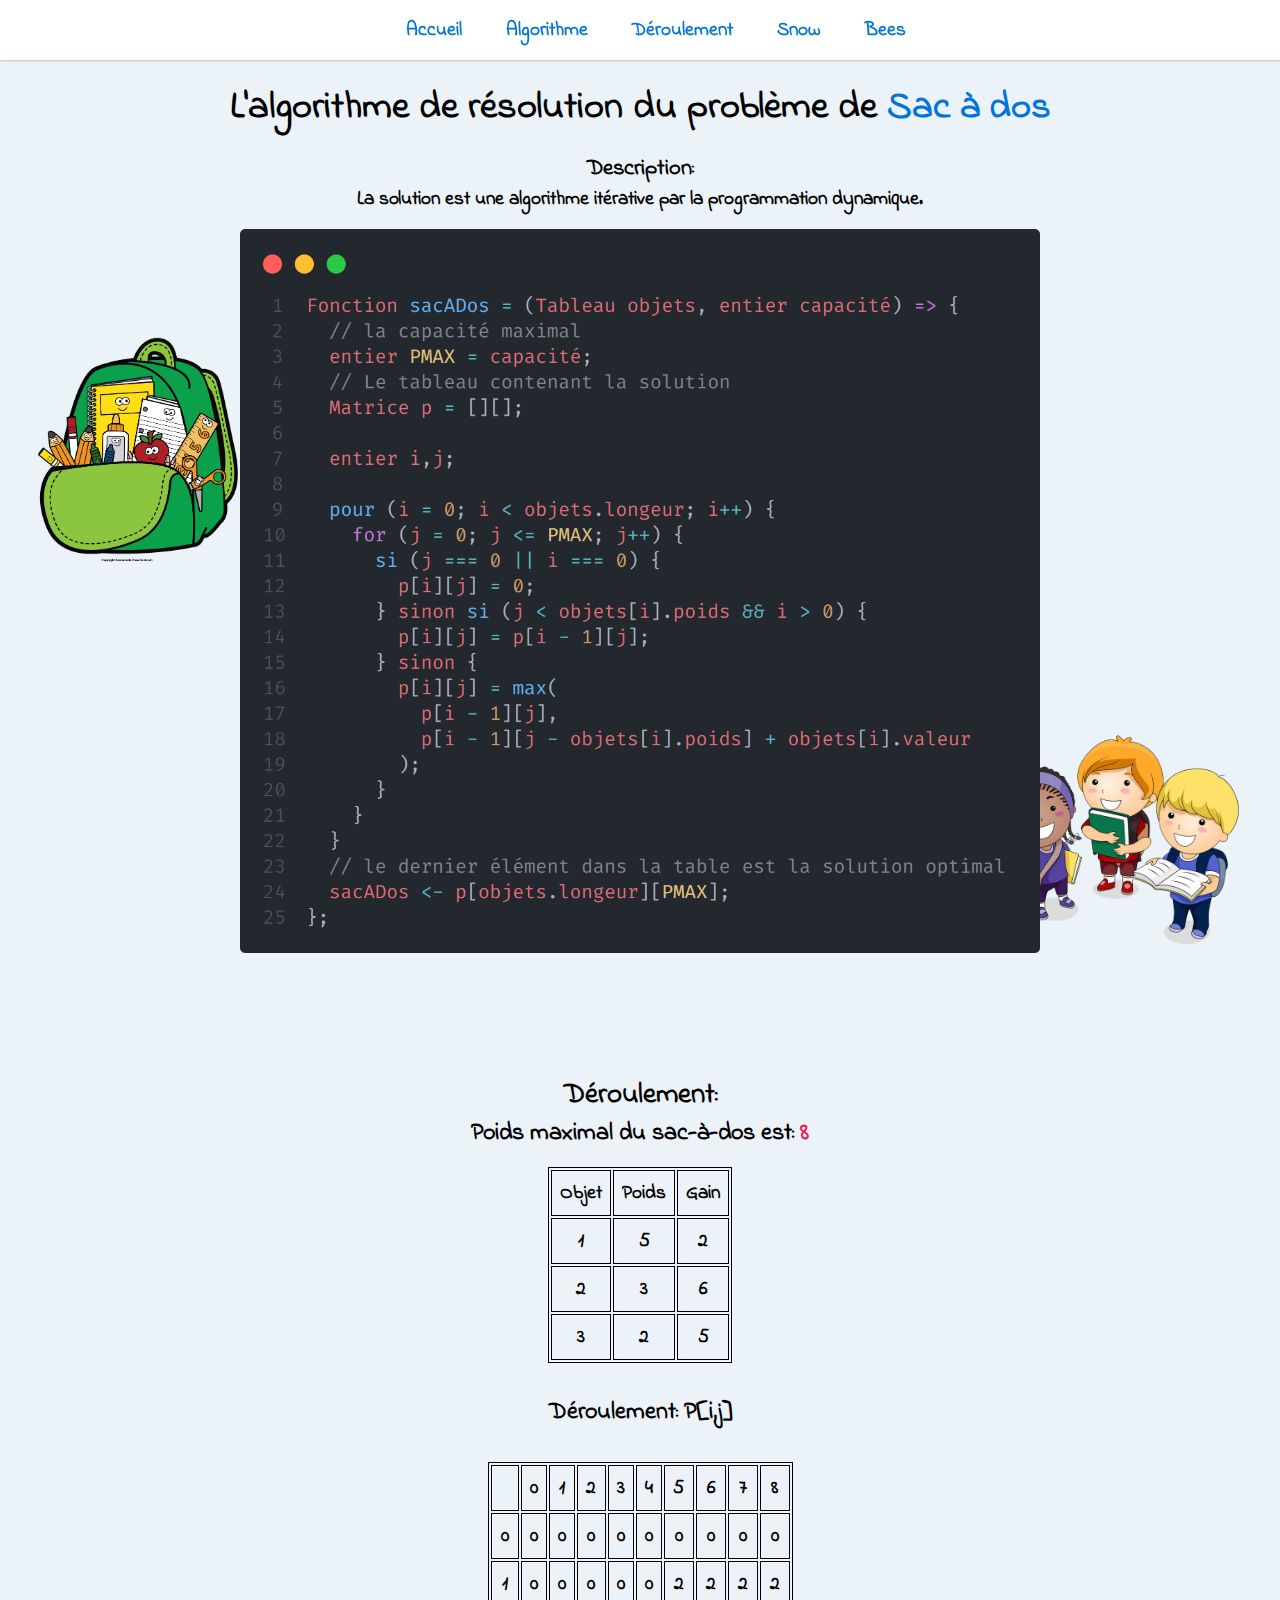
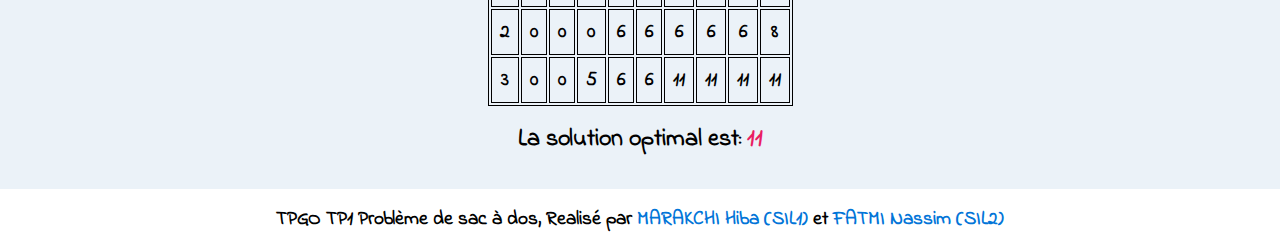
<file: algorithme.html>
<!DOCTYPE html>
<html lang="en">
	<head>
		<meta charset="UTF-8" />
		<meta http-equiv="X-UA-Compatible" content="IE=edge" />
		<meta name="viewport" content="width=device-width, initial-scale=1.0" />
		<title>Algorithme</title>
		<link rel="stylesheet" href="mainstyle.css" />
		<link rel="stylesheet" href="algorithme.css" />
		<link
			href="https://fonts.googleapis.com/css?family=Indie+Flower&display=swap"
			rel="stylesheet"
		/>
	</head>
	<body>
		<nav>
			<ul>
				<li>
					<a href="main.html">Accueil</a>
				</li>
				<li>
					<a href="algorithme.html">Algorithme</a>
				</li>
				<li>
					<a href="index.html">Déroulement</a>
				</li>
				<li>
					<a href="snow.html">Snow</a>
				</li>
				<li>
					<a href="bees.html">Bees</a>
				</li>
			</ul>
		</nav>
		<section>
			<h1>L'algorithme de résolution du problème de <span>Sac à dos</span></h1>
			<div class="desciption">
				<h3>Description:</h3>
				<p>
					La solution est une algorithme itérative par la programmation
					dynamique.
				</p>
			</div>
			<img class="algo" src="images/algo.png" alt="algo" />
		</section>
		<img class="cartable" src="images/cartable.png" alt="" />
		<img class="kids" src="images/kids.png" alt="" />
		<section>
			<h2>Déroulement:</h2>
			<div class="sacados">Poids maximal du sac-à-dos est: <span></span></div>
			<div class="objets">
				<table>
					<thead>
						<th>Objet</th>
						<th>Poids</th>
						<th>Gain</th>
					</thead>
					<tbody></tbody>
				</table>
			</div>
			<div class="matrice">
				<span>Déroulement: P[i,j]</span>
				<table></table>
			</div>
			<div class="result">La solution optimal est: <span>5</span></div>
		</section>
		<footer>
			TPGO TP1 Problème de sac à dos, Realisé par
			<span>MARAKCHI Hiba (SIL1)</span> et
			<span>FATMI Nassim (SIL2)</span>
		</footer>
		<script src="deroulement.js"></script>
	</body>
</html>
</file>
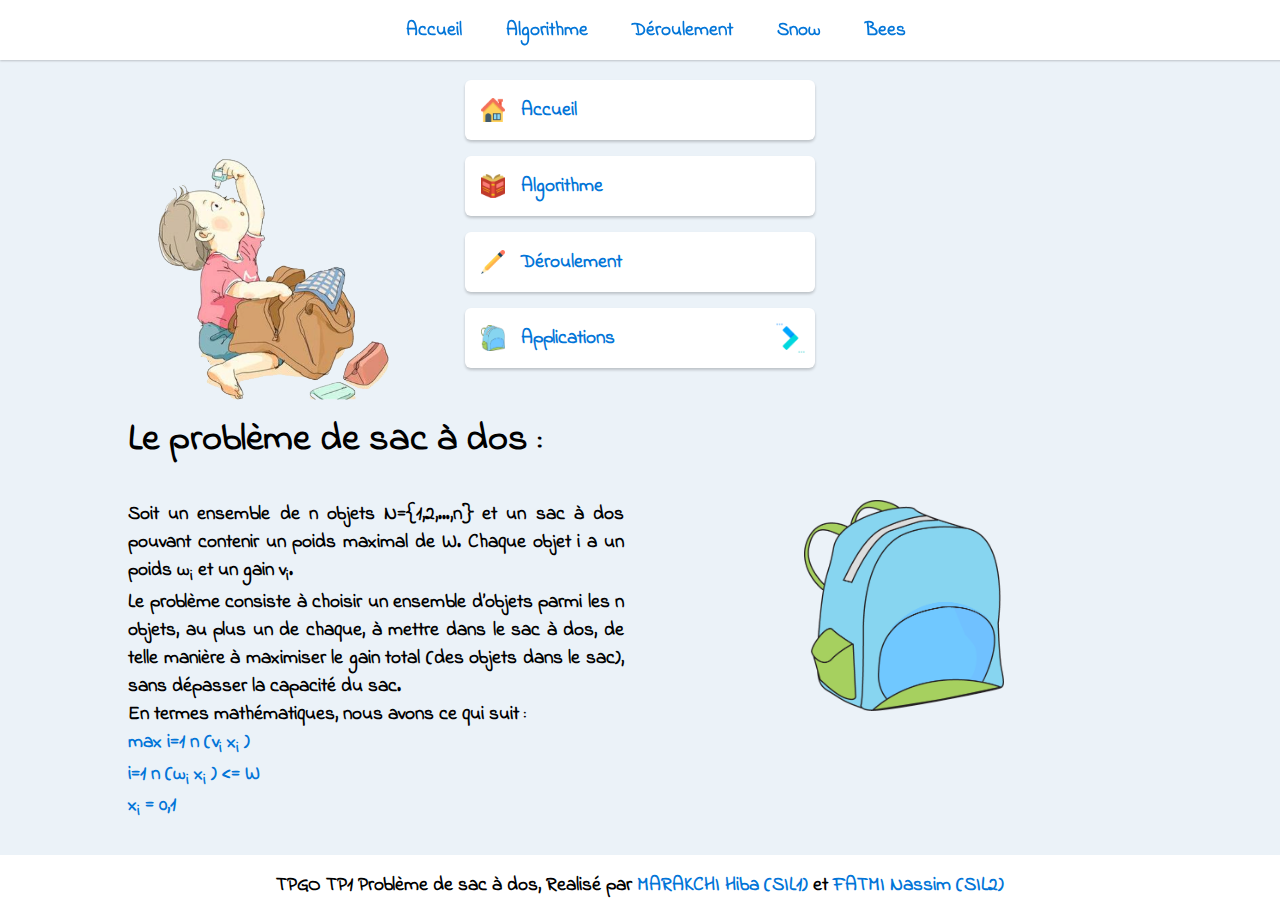
<file: main.html>
<!DOCTYPE html>
<html lang="en">
	<head>
		<meta charset="UTF-8" />
		<meta http-equiv="X-UA-Compatible" content="IE=edge" />
		<meta name="viewport" content="width=device-width, initial-scale=1.0" />
		<link rel="stylesheet" href="mainstyle.css" type="text/css" />
		<title>Le problème de sac à dos</title>
		<link
			href="https://fonts.googleapis.com/css?family=Indie+Flower&display=swap"
			rel="stylesheet"
		/>
	</head>

	<body>
		<nav>
			<ul>
				<li>
					<a href="main.html">Accueil</a>
				</li>
				<li>
					<a href="algorithme.html">Algorithme</a>
				</li>
				<li>
					<a href="index.html">Déroulement</a>
				</li>
				<li>
					<a href="snow.html">Snow</a>
				</li>
				<li>
					<a href="bees.html">Bees</a>
				</li>
			</ul>
		</nav>
		<section class="links">
			<img class="kid" src="images/kid.png" alt="kid" />
			<ul>
				<li>
					<a href="main.html">
						<img src="icons/home.png" alt="home" />
						<span>Accueil</span>
					</a>
				</li>
				<li>
					<a href="algorithme.html">
						<img src="icons/book.png" alt="book" />
						<span>Algorithme</span>
					</a>
				</li>
				<li>
					<a href="index.html">
						<img src="icons/pen.png" alt="book" />
						<span>Déroulement</span>
					</a>
				</li>
				<li class="applications">
					<a href="#">
						<img src="assets/bluebag.png" alt="bag" />
						<span>Applications</span>
					</a>
					<img class="arrow" src="icons/right-arrow.png" alt="" />
					<div class="application-links">
						<a href="snow.html">
							<img src="icons/snowing.png" alt="bag" />
							<span>Snow</span>
						</a>
						<a href="bees.html">
							<img src="icons/bee.png" alt="bag" />
							<span>Bees</span>
						</a>
					</div>
				</li>
			</ul>
		</section>
		<div class="container">
			<h1>Le problème de sac à dos :</h1>
			<div class="description">
				<p>
					Soit un ensemble de n objets N={1,2,…,n} et un sac à dos pouvant
					contenir un poids maximal de W. Chaque objet i a un poids w<sub
						>i</sub
					>
					et un gain v<sub>i</sub>.
					<br />
					Le problème consiste à choisir un ensemble d’objets parmi les n
					objets, au plus un de chaque, à mettre dans le sac à dos, de telle
					manière à maximiser le gain total (des objets dans le sac), sans
					dépasser la capacité du sac.
					<br />
					En termes mathématiques, nous avons ce qui suit :
					<br />
					<span style="color: #0275d8; font-weight: bold"
						>max i=1 n (v<sub>i</sub> x<sub>i</sub> )
						<br />
						i=1 n (w<sub>i</sub> x<sub>i</sub> ) &lt;= W
						<br />
						x<sub>i</sub> = 0,1</span
					>
				</p>
				<div class="image-wrapper">
					<img src="assets/bluebag.png" id="bag" />
				</div>
			</div>
		</div>
		<footer>
			TPGO TP1 Problème de sac à dos, Realisé par
			<span>MARAKCHI Hiba (SIL1)</span> et
			<span>FATMI Nassim (SIL2)</span>
		</footer>
		<script type="text/javascript">
			let sky = document.getElementById("sky");
			let sun = document.getElementById("sun");
			let grass = document.getElementById("grass");
			let text = document.getElementById("text");
			window.addEventListener("scroll", function () {
				let value = window.scrollY;
				sky.style.top = value * +"px";
				sun.style.left = -value * 0.5 + "px";
				// kid.style.left = -value*0.15 + 'px' ;
				grass.style.top = value * 0.15 + "px";
				text.style.top = value * 1 + "px";
			});
			// this is for the applications button
			const applicationsLink = document.querySelector(".applications > a");
			applicationsLink.onclick = (e) => {
				e.preventDefault();
				const apps = document.querySelector(".applications .application-links");
				apps.classList.toggle("show");
			};
		</script>
	</body>
</html>
</file>
<file: mainstyle.css>
* {
	margin: 0;
	padding: 0;
}
body {
	background: #ebf2f8;
	font-family: "Indie Flower", cursive;
	font-weight: bolder;
	font-size: larger;
}
/* section {
	position: relative;
	width: 100%;
	height: 100vh;
	overflow: hidden;
	display: flex;
	justify-content: center;
	align-items: center;
} */

/* section img { */
/* position: absolute;
	top: 0;
	left: 0;
	width: 100%;
	height: 100%;
	object-fit: cover;
} */
#sun {
	object-fit: none;
	/* width: 50%;
    height: 80%;
   right: 10px;*/
	height: auto;
	width: 100%;

	object-position: right top;
}
/*#bag {
    width: 70%;
    height: 100%;
    margin-top: 200px;
    object-fit: none;
    object-position: left bottom;
}*/
#grass {
	max-width: 100%;
	height: auto;
	margin-top: 360px;
	z-index: 2;
}
/*section:before {

    content: '';
    position: absolute;
    bottom: 0;
    width: 100%;
    height: 100%;
    background: linear-gradient(to top,#6db6ee, transparent);
    z-index: 10000;
}
section:after {

    content: '';
    position: absolute;
    top: 0;
    left: 0;
    width: 100%;
    height: 100%;
    background: #6db6ee;
    z-index: 10000;
    mix-blend-mode: color;
}*/

#text {
	position: relative;
	color: rgb(255, 255, 255);
	font-size: 4em;
	z-index: 1;
}
.container {
	width: 80%;
	margin: 2rem auto;
}
.container h1 {
	margin-bottom: 2rem;
}
.description {
	display: flex;
	gap: 2rem;
}
.description p {
	text-align: justify;
	flex: 1;
}
.description .image-wrapper {
	flex: 1;
	text-align: center;
}
.description img {
	width: 200px;
}
nav {
	position: fixed;
	top: 0;
	left: 0;
	width: 100%;
	background-color: #fff;
	box-shadow: 0 1px 2px 0 rgb(0 0 0 /20%);
	padding: 1rem;
}
nav ul {
	display: flex;
	justify-content: center;
	list-style: none;
	gap: 1rem;
}
nav ul li a {
	text-decoration: none;
	color: #0275d8;
	padding: calc(1rem - 2px);
}
nav ul li a:hover {
	border-bottom: 3px solid #0275d8;
}
.links {
	margin: 2rem auto;
	height: 300px;
}
.links ul {
	width: 350px;
	margin: auto;
	list-style: none;
}
.links ul li a {
	display: block;
	text-decoration: none;
	padding: 1rem;
	text-align: start;
	background-color: #fff;
	color: #0275d8;
	margin-bottom: 1rem;
	border-radius: 6px;
	box-shadow: 0 2px 3px 0 rgb(0 0 0 /20%);
	display: flex;
	align-items: center;
}
.links ul li a:hover {
	border-right: 4px solid #0275d8;
}
.links ul li a img {
	width: 1.5rem;
	margin-right: 1rem;
	transition: width 0.3s;
}
.links ul li a:hover img {
	width: 1.8rem;
}
.applications {
	position: relative;
}
.application-links {
	position: absolute;
	left: 105%;
	top: 0;
	display: none;
}
.application-links.show {
	display: block;
}
.applications .arrow {
	position: absolute;
	right: 10px;
	top: 50%;
	transform: translateY(-50%);
	width: 1.8rem;
}
.links {
	margin-top: 5rem;
}
.kid {
	width: 350px;
	position: absolute;
	top: 30%;
	left: 20%;
	transform: translate(-50%, -50%);
}
footer {
	background-color: #fff;
	padding: 1rem;
	text-align: center;
}
footer span {
	color: #0275d8;
	font-weight: bold;
}
</file>
<file: algorithme.css>
body {
	font-family: "Indie Flower", cursive;
	font-weight: bolder;
	font-size: larger;
}
section {
	padding: 2rem 0;
	text-align: center;
	margin-top: 3rem;
}
.algo {
	width: 800px;
}
h1 span {
	color: #0275d8;
}
.desciption {
	padding: 1rem 0;
}
.cartable {
	position: absolute;
	top: 50%;
	left: 3%;
	transform: translateY(-50%);
	width: 200px;
	z-index: -1;
}
.kids {
	position: absolute;
	top: 80%;
	right: 3%;
	width: 250px;
	z-index: -1;
}

.sacados,
.result {
	font-size: 1.5rem;
}
.sacados span,
.result span {
	color: #e91e63;
	font-weight: bold;
}
.objets {
	padding: 1rem 0;
}
table,
th,
td,
tr {
	border: 1px solid black;
}

th,
td {
	padding: 0.5rem;
	text-align: center;
}
.matrice {
	padding: 1rem 0;
}
.matrice span {
	font-size: 1.5rem;
}
.matrice table {
	margin-top: 2rem;
}
table {
	margin: auto;
}
</file>
